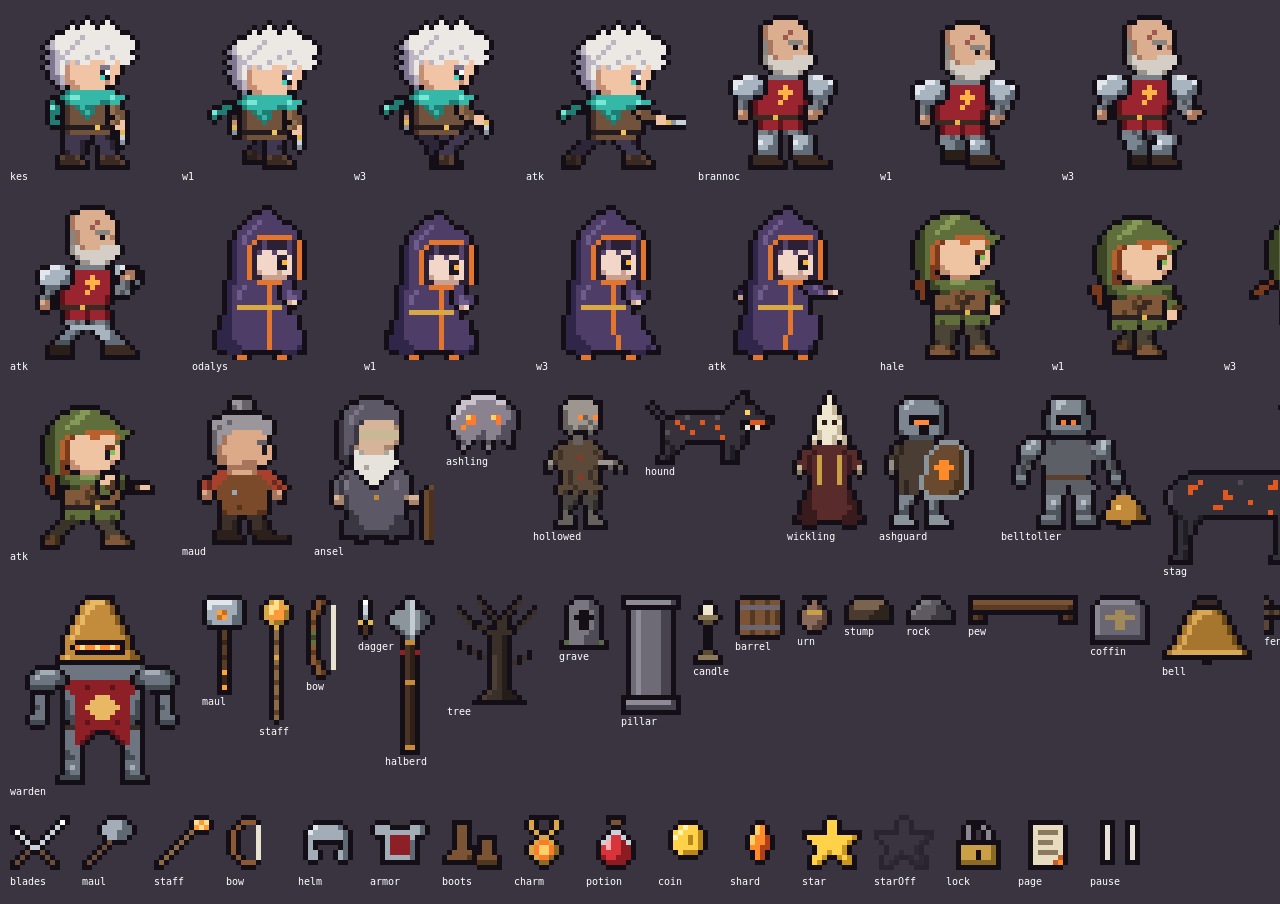
<file: tools/preview.html>
<!doctype html><html><body style="margin:0;background:#3a3440">
<canvas id="c" width="1400" height="900" style="image-rendering:pixelated"></canvas>
<script type="module">
import { buildArt, ART } from '../src/data/art.js';
buildArt();
const c = document.getElementById('c'); const x = c.getContext('2d'); x.imageSmoothingEnabled=false;
let px=10, py=10, rowH=0; const S=5;
function put(spr,label){ const w=spr.w*S,h=spr.h*S; if(px+w>1390){px=10;py+=rowH+20;rowH=0;} x.drawImage(spr.c,px,py,w,h); x.fillStyle='#fff'; x.font='10px monospace'; x.fillText(label,px,py+h+10); px+=w+12; rowH=Math.max(rowH,h+10); }
for(const id in ART.heroes){ const f=ART.heroes[id]; put(f.idle[0],id); put(f.walk[1],'w1'); put(f.walk[3],'w3'); put(f.atk[0],'atk'); }
put(ART.maud.idle[0],'maud'); put(ART.ansel.idle[0],'ansel');
for(const id in ART.enemies){ put(ART.enemies[id].idle[0],id); }
for(const id in ART.weapons){ put(ART.weapons[id],id); }
for(const id in ART.props){ put(ART.props[id],id); }
for(const id in ART.icons){ put(ART.icons[id],id); }
window.done=true;
</script></body></html>
</file>
